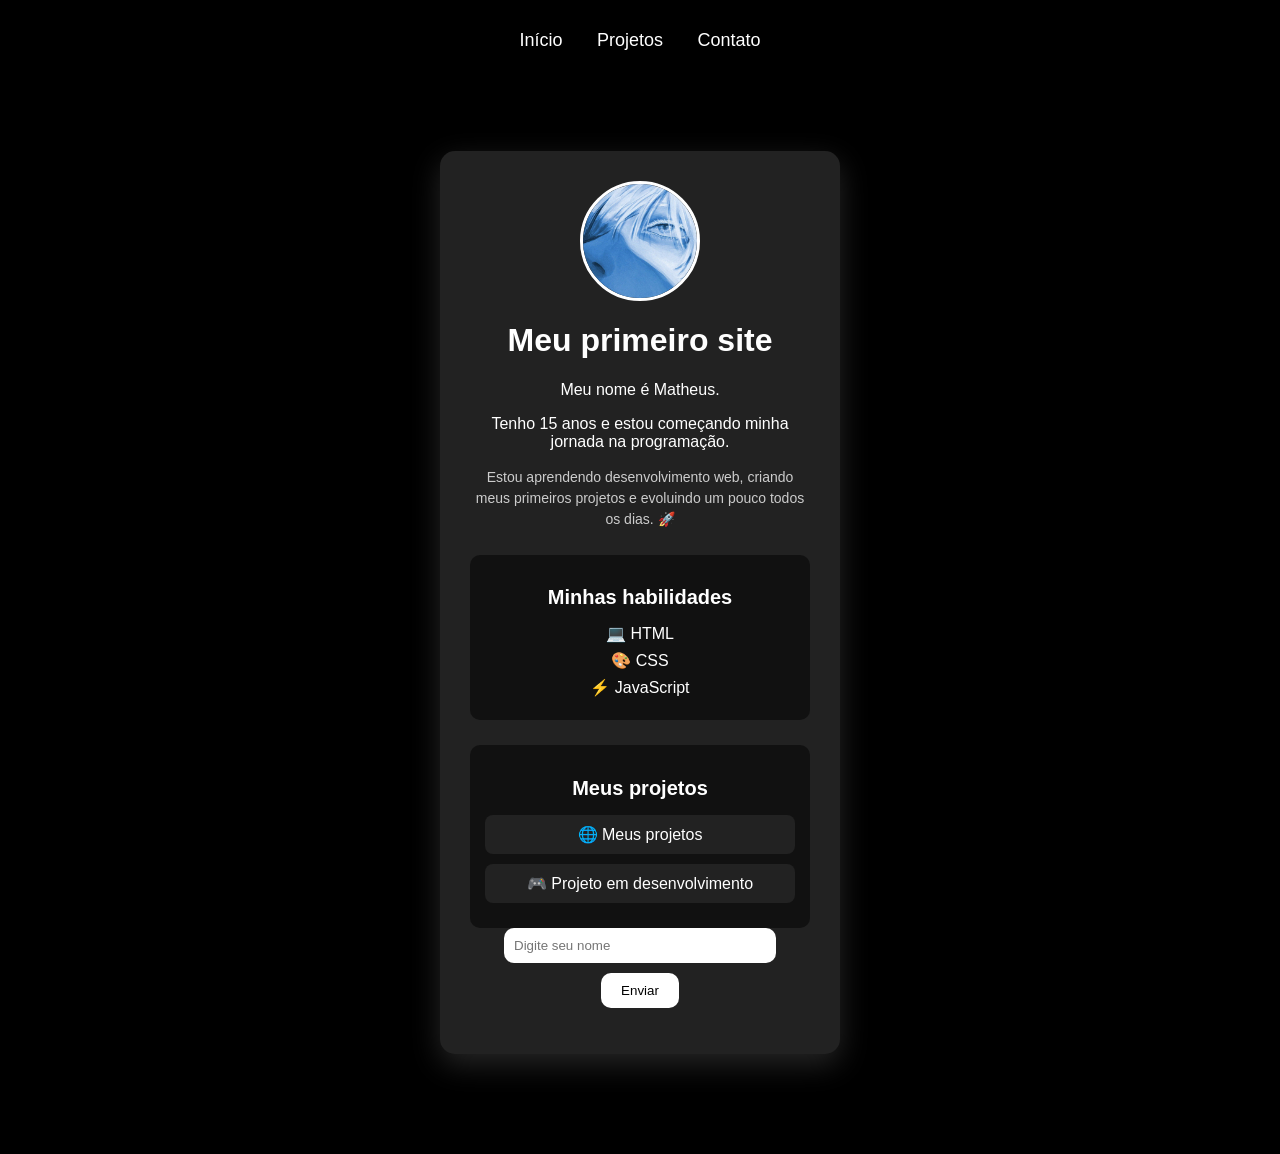
<file: index.html>
<!DOCTYPE html>
<html lang="pt-BR">

<head>
    <meta charset="UTF-8">
    <title>Meu Primeiro Site</title>
    <link rel="stylesheet" href="style.css">
</head>

<body>

    <nav>

        <a href="index.html">Início</a>

        <a href="projetos.html">Projetos</a>

        <a href="contato.html">Contato</a>

    </nav>


    <div class="card">

        <img src="img/eyes gojo.jpg" alt="Minha imagem">

        <h1>Meu primeiro site</h1>

        <p>Meu nome é Matheus.</p>

        <p>Tenho 15 anos e estou começando minha jornada na programação.</p>

        <p class="descricao">
            Estou aprendendo desenvolvimento web, criando meus primeiros projetos
            e evoluindo um pouco todos os dias. 🚀
        </p>


        <div class="habilidades">

            <h2>Minhas habilidades</h2>

            <p>💻 HTML</p>
            <p>🎨 CSS</p>
            <p>⚡ JavaScript</p>

        </div>


        <div class="projetos">

            <h2>Meus projetos</h2>

            <p>
                🌐 <a href="projetos.html" target="_blank">Meus projetos</a>
            </p>

            <p>
                🎮 <a href="#" target="_blank">Projeto em desenvolvimento</a>
            </p>

        </div>


        <input id="nome" placeholder="Digite seu nome">

        <button onclick="cumprimentar()">Enviar</button>

        <p id="resposta"></p>


    </div>


    <script src="script.js"></script>

</body>

</html>
</file>
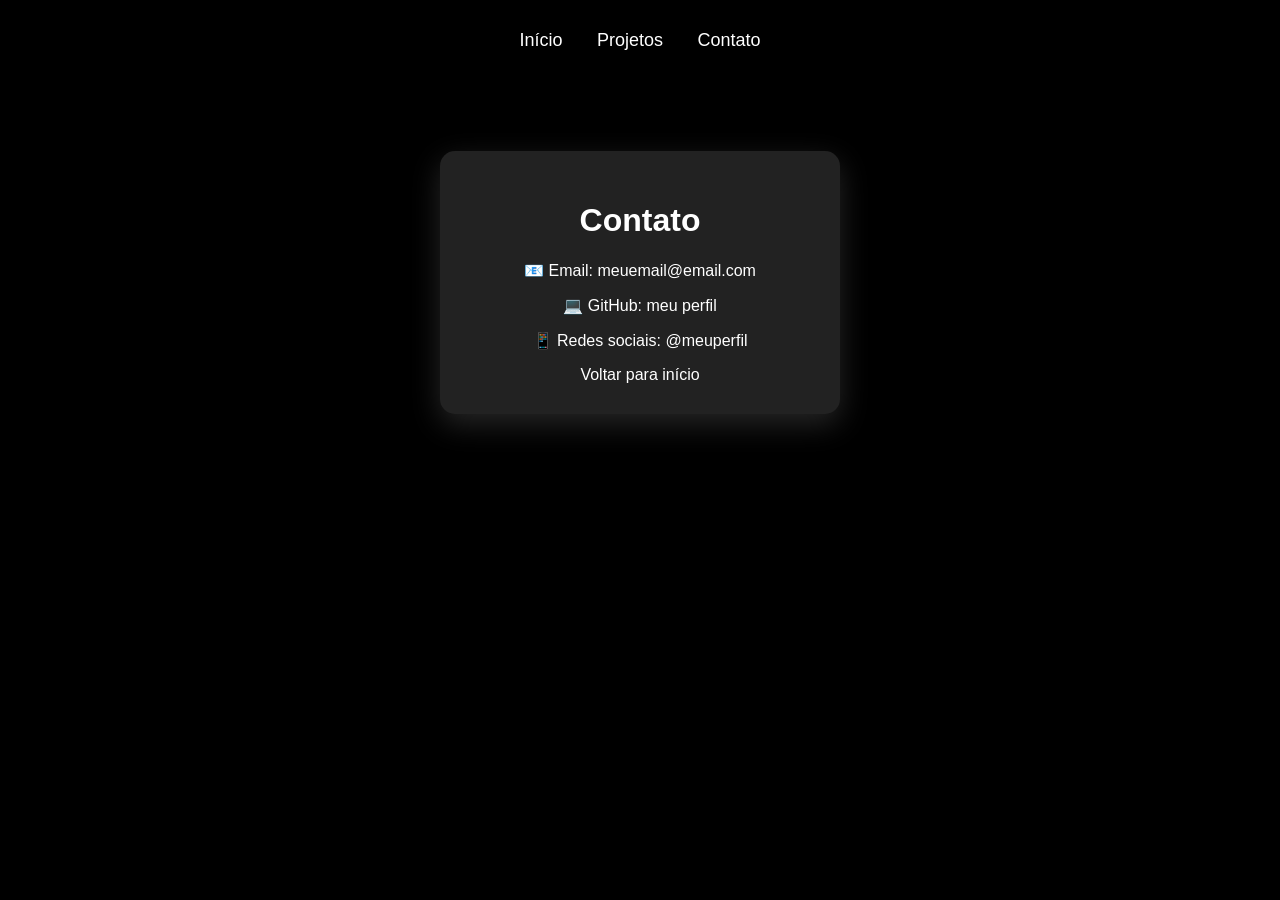
<file: contato.html>
<!DOCTYPE html>
<html lang="pt-BR">

<head>
    <meta charset="UTF-8">
    <title>Contato</title>
    <link rel="stylesheet" href="style.css">
</head>

<body>

    <nav>

        <a href="index.html">Início</a>

        <a href="projetos.html">Projetos</a>

        <a href="contato.html">Contato</a>

    </nav>


    <div class="card">

        <h1>Contato</h1>

        <p>📧 Email: meuemail@email.com</p>

        <p>💻 GitHub: meu perfil</p>

        <p>📱 Redes sociais: @meuperfil</p>

        <a href="index.html">Voltar para início</a>

    </div>


</body>

</html>
</file>
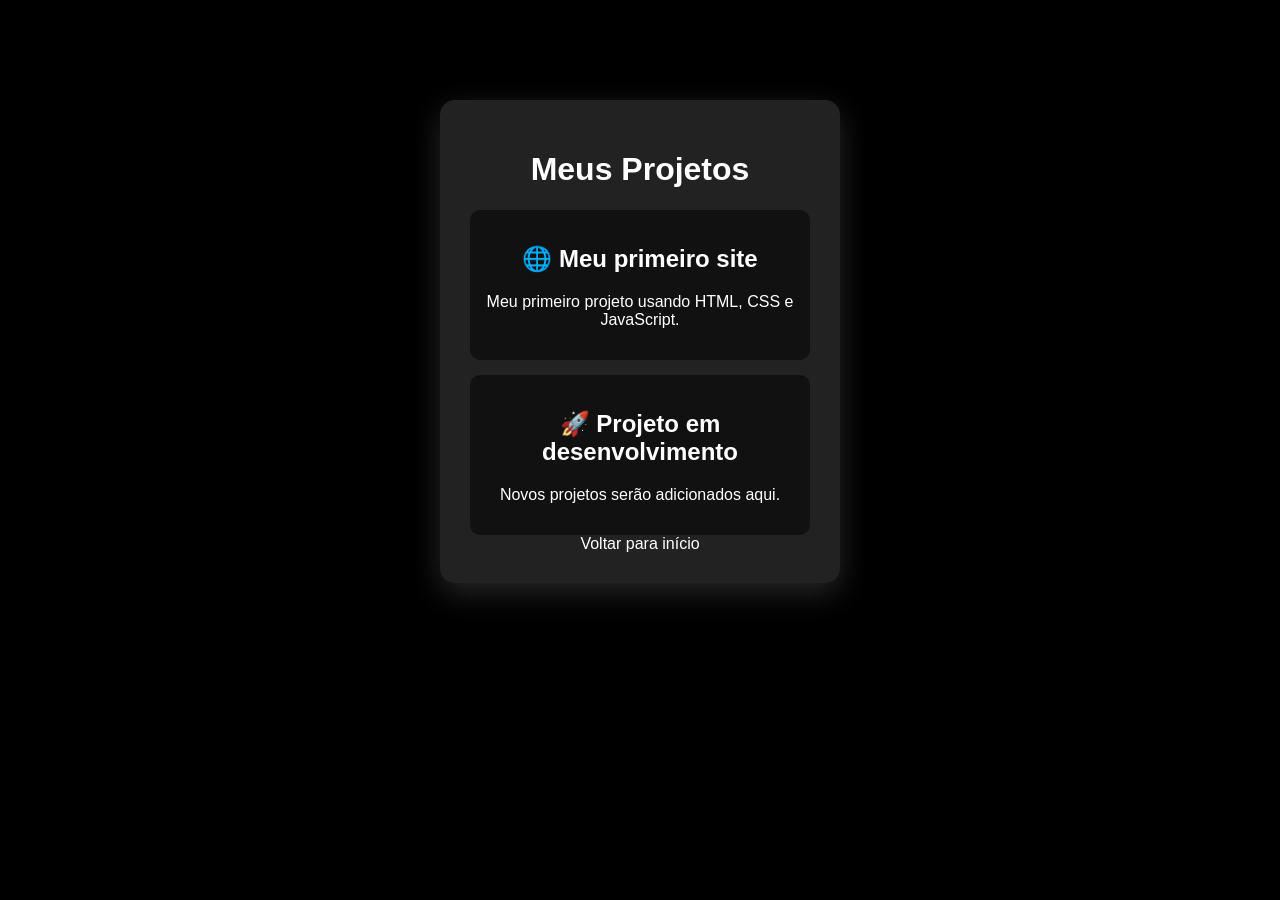
<file: projetos.html>
<!DOCTYPE html>
<html lang="pt-BR">

<head>
    <meta charset="UTF-8">
    <title>Meus Projetos</title>
    <link rel="stylesheet" href="style.css">
</head>

<body>

   <div class="card">

    <h1>Meus Projetos</h1>

    <div class="projeto-card">

        <h2>🌐 Meu primeiro site</h2>

        <p>
            Meu primeiro projeto usando HTML, CSS e JavaScript.
        </p>

    </div>

    <div class="projeto-card">

        <h2>🚀 Projeto em desenvolvimento</h2>

        <p>
            Novos projetos serão adicionados aqui.
        </p>

    </div>

    <a href="index.html">Voltar para início</a>

</div>

</body>

</html>
</file>
<file: style.css>
body {
    background-color: black;
    color: white;
    font-family: Arial, sans-serif;
}

* {
    box-sizing: border-box;
}

.card {
    background-color: #222;
    width: 400px;
    padding: 30px;
    margin: 100px auto;
    text-align: center;
    border-radius: 15px;
    box-shadow: 0 10px 30px rgba(255, 255, 255, 0.15);
    animation: aparecer 1s ease;
}

input {
    padding: 10px;
    width: 80%;
    border-radius: 10px;
    border: none;
    margin-bottom: 10px;
}

button {
    background-color: white;
    color: black;
    padding: 10px 20px;
    border: none;
    border-radius: 10px;
    cursor: pointer;
    transition: 0.3s;
}

button:hover {
    background-color: gray;
    color: white;
    transform: scale(1.1);
}

.card img {
    width: 120px;
    height: 120px;
    object-fit: cover;
    border-radius: 50%;
    display: block;
    margin: 0 auto 15px;
    border: 3px solid white;
    transition: 0.4s;
}

.card img:hover {
    transform: scale(1.1);
}

.descricao {
    font-size: 14px;
    color: #ccc;
    line-height: 1.5;
    margin-top: 15px;
}

@keyframes aparecer {
    from {
        opacity: 0;
        transform: translateY(-30px);
    }

    to {
        opacity: 1;
        transform: translateY(0);
    }
}
.habilidades {
    margin-top: 25px;
    padding: 15px;
    background-color: #111;
    border-radius: 10px;
}

.habilidades h2 {
    font-size: 20px;
    margin-bottom: 15px;
}

.habilidades p {
    margin: 8px;
    font-size: 16px;
}
.projetos {
    margin-top: 25px;
    padding: 15px;
    background-color: #111;
    border-radius: 10px;
}

.projetos h2 {
    font-size: 20px;
    margin-bottom: 15px;
}

.projetos p {
    margin: 8px;
    font-size: 16px;
}
.projetos {
    margin-top: 25px;
    padding: 15px;
    background-color: #111;
    border-radius: 10px;
}

.projetos h2 {
    font-size: 20px;
    margin-bottom: 15px;
}

.projetos p {
    background-color: #222;
    padding: 10px;
    border-radius: 8px;
    margin: 10px 0;
    transition: 0.3s;
}

.projetos p:hover {
    transform: scale(1.05);
    background-color: #333;
}
a {
    color: white;
    text-decoration: none;
}

a:hover {
    color: gray;
}
.projeto-card {
    background-color: #111;
    padding: 15px;
    margin-top: 15px;
    border-radius: 10px;
    transition: 0.3s;
}

.projeto-card:hover {
    transform: scale(1.05);
    background-color: #333;
}
nav {
    text-align: center;
    margin-top: 30px;
    margin-bottom: 30px;
}

nav a {
    color: white;
    text-decoration: none;
    margin: 0 15px;
    font-size: 18px;
    transition: 0.3s;
}

nav a:hover {
    color: gray;
}
@media (max-width: 600px) {

    .card {
        width: 90%;
        padding: 20px;
        margin: 50px auto;
    }

    .card img {
        width: 100px;
        height: 100px;
    }

    nav a {
        display: inline-block;
        margin: 10px;
        font-size: 16px;
    }

    h1 {
        font-size: 26px;
    }

    p {
        font-size: 15px;
    }

    input {
        width: 90%;
    }

}
</file>
